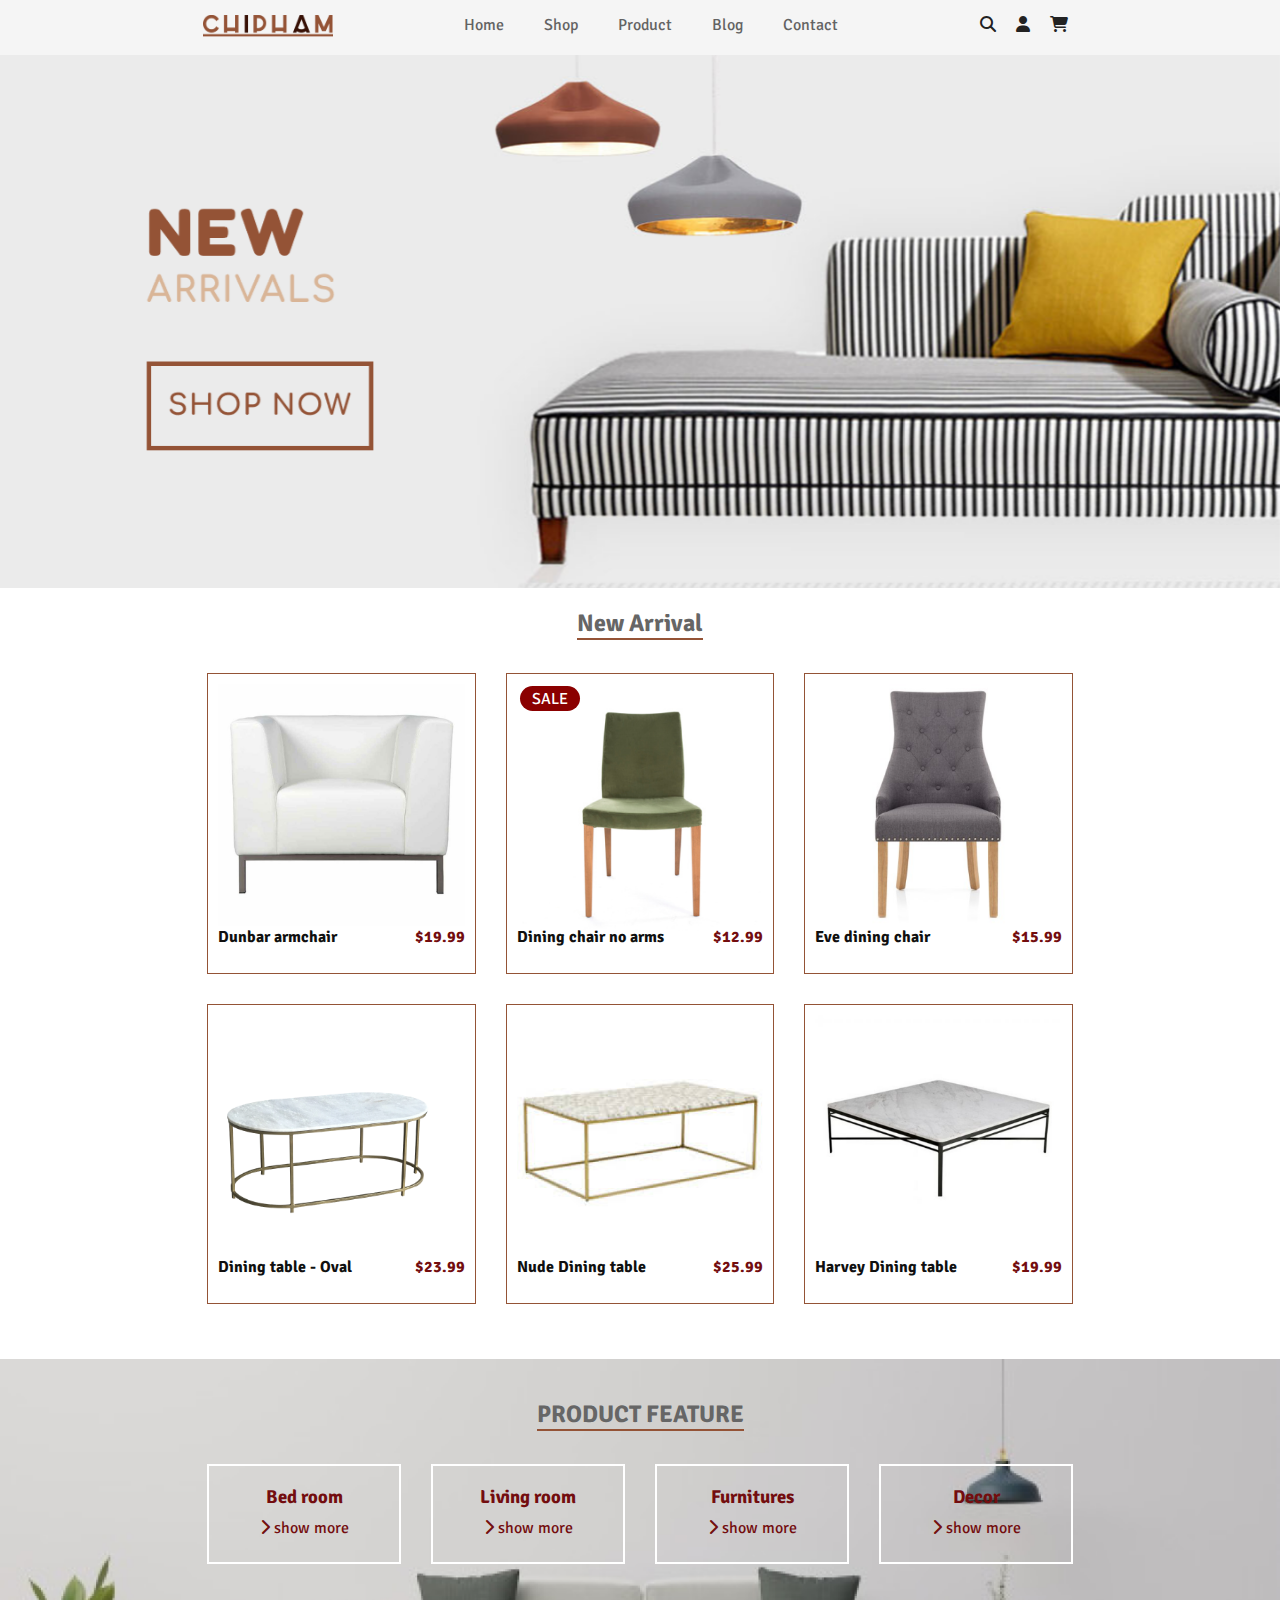
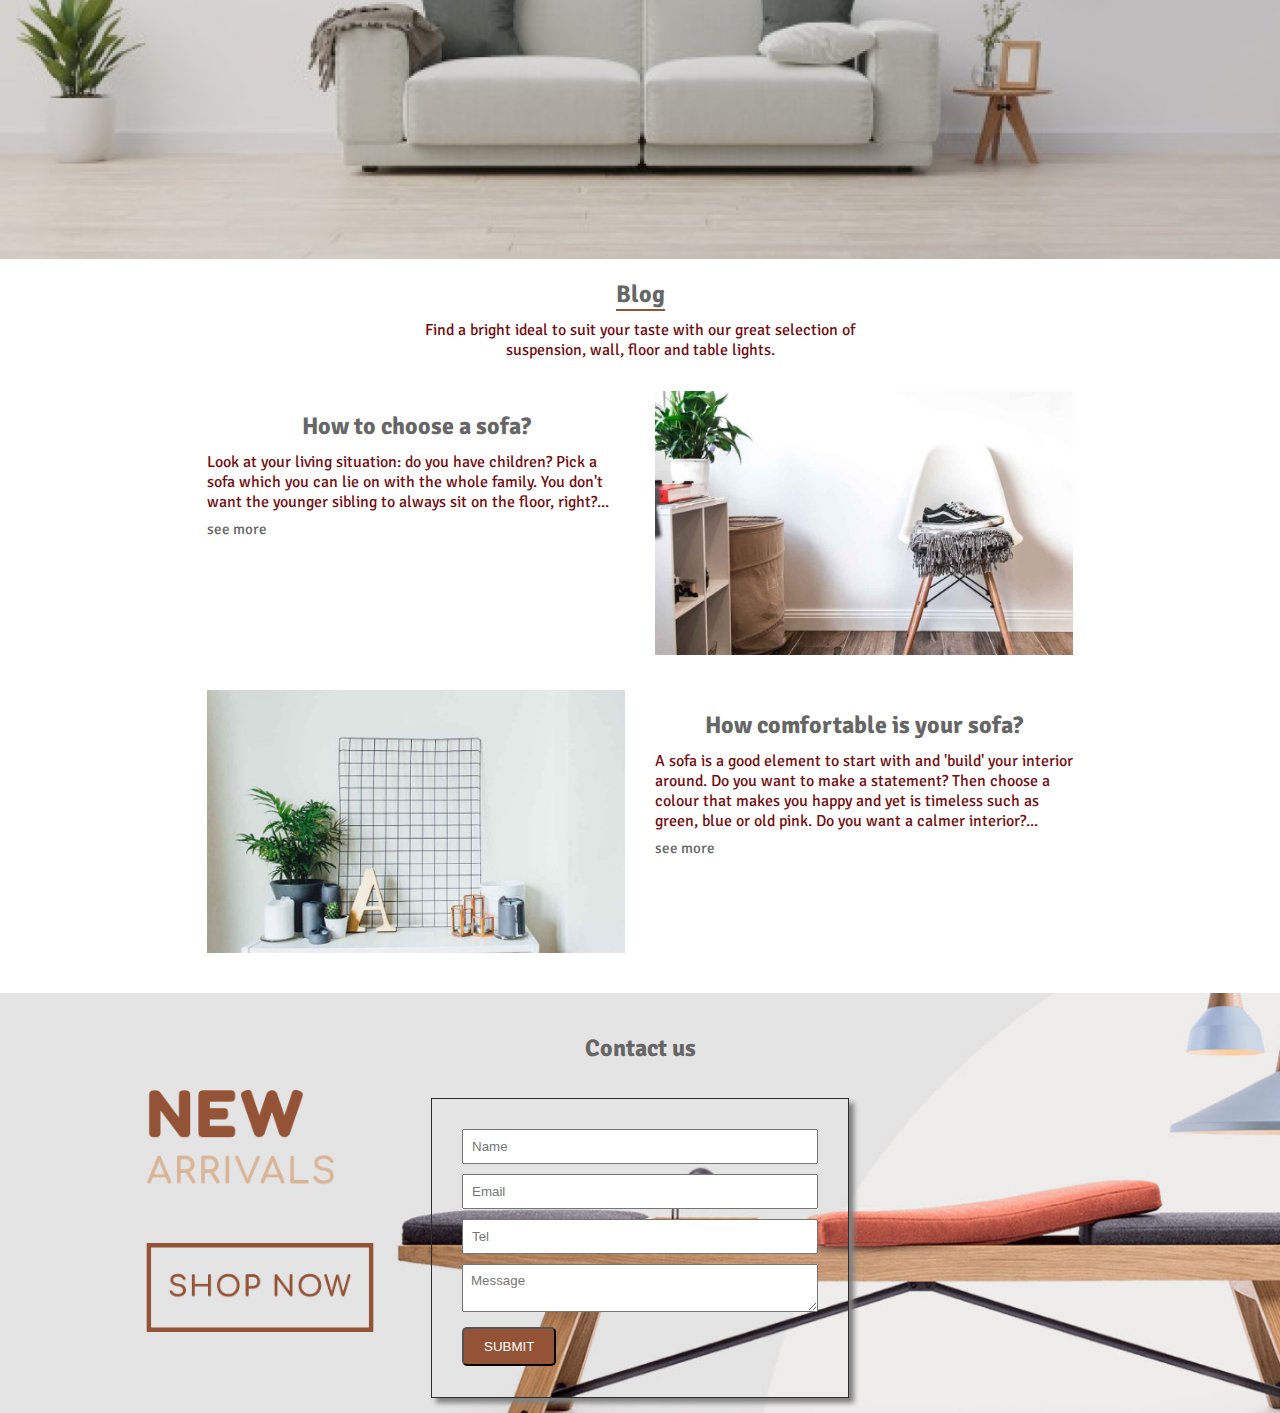
<file: index.html>
<!doctype html>
<html>
<head>
<meta charset="UTF-8">
<title>CHIPHAM</title>
<link rel="stylesheet" href="css/thu-vien-css.css">
<link rel="stylesheet" href="css/all.min.css">
<link rel="stylesheet" href="css/style.css">
<link rel="stylesheet" href="css/owl.carousel.css">
<link rel="stylesheet" href="css/owl.theme.default.css">
</head>

<body>
<header>
  <div class="container d-flex justify-between">
    <div class="logo"><a href="#"><img src="images/LOGO 1.png" alt="" class="img-100"></a></div>
    <div class="menu">
      <ul>
        <li><a href="#home">Home</a></li>
        <li><a href="#shop">Shop</a></li>
        <li><a href="#product">Product</a></li>
        <li><a href="#blog">Blog</a></li>
        <li><a href="#contact">Contact</a></li>
      </ul>
    </div>
    <div class="icon"> <a href="#"><i class="fas fa-search"></i></a> <a href="#"><i class="fas fa-user"></i></a> <a href="#"><i class="fas fa-shopping-cart"></i></a> </div>
  </div>
</header>
<div class="banner">
  <div class="owl-carousel owl-theme" id="slide">
    <div class="item"><img src="images/Banner1.png" alt="" class="img-100"></div>
    <div class="item"><img src="images/Banner2.png" alt="" class="img-100"></div>
    <div class="item"><img src="images/Banner3.png" alt="" class="img-100"></div>
  </div>
</div>
<main>
  <div id="shop" class="container">
    <h2 class="text-center"> <span class="gach-chan">New Arrival</span></h2>
    <div class="row">
      <div class="col-4">
        <div class="vien"> <img src="images/Chair1.png" alt="" class="img-100">
          <p class="d-flex justify-between"><b class="text-den">Dunbar armchair</b><b class="text-do">$19.99</b></p>
          <div class="icon2 d-flex"> <a href="#"><i class="fas fa-heart"></i></a> <a href="#"><i class="fas fa-search"></i></a> <a href="#"><i class="fas fa-shopping-cart"></i></a> </div>
        </div>
      </div>
      <div class="col-4">
        <div class="vien"> <img src="images/Chair2.png" alt="" class="img-100">
          <p class="sale">SALE</p>
          <p class="d-flex justify-between"><b class="text-den">Dining chair no arms</b><b class="text-do">$12.99</b></p>
          <div class="icon2 d-flex"> <a href="#"><i class="fas fa-heart"></i></a> <a href="Trang 2.html"><i class="fas fa-search"></i></a> <a href="#"><i class="fas fa-shopping-cart"></i></a></div>
        </div>
      </div>
      <div class="col-4">
        <div class="vien"> <img src="images/Chair3.png" alt="" class="img-100">
          <p class="d-flex justify-between"><b class="text-den">Eve dining chair</b><b class="text-do">$15.99</b></p>
          <div class="icon2 d-flex"> <a href="#"><i class="fas fa-heart"></i></a> <a href="#"><i class="fas fa-search"></i></a> <a href="#"><i class="fas fa-shopping-cart"></i></a> </div>
        </div>
      </div>
      <div class="col-4">
        <div class="vien"> <img src="images/Table1.png" alt="" class="img-100">
          <p class="d-flex justify-between"><b class="text-den">Dining table - Oval</b><b class="text-do">$23.99</b></p>
          <div class="icon2 d-flex"> <a href="#"><i class="fas fa-heart"></i></a> <a href="#"><i class="fas fa-search"></i></a> <a href="#"><i class="fas fa-shopping-cart"></i></a> </div>
        </div>
      </div>
      <div class="col-4">
        <div class="vien"> <img src="images/Table2.png" alt="" class="img-100">
          <p class="d-flex justify-between"><b class="text-den">Nude Dining table</b><b class="text-do">$25.99</b></p>
          <div class="icon2 d-flex"> <a href="#"><i class="fas fa-heart"></i></a> <a href="#"><i class="fas fa-search"></i></a> <a href="#"><i class="fas fa-shopping-cart"></i></a> </div>
        </div>
      </div>
      <div class="col-4">
        <div class="vien"> <img src="images/Table3.png" alt="" class="img-100">
          <p class="d-flex justify-between"><b class="text-den">Harvey Dining table</b><b class="text-do">$19.99</b></p>
          <div class="icon2 d-flex"> <a href="#"><i class="fas fa-heart"></i></a> <a href="#"><i class="fas fa-search"></i></a> <a href="#"><i class="fas fa-shopping-cart"></i></a> </div>
        </div>
      </div>
    </div>
  </div>
  <br>
  <!--section product feature-->
  <section id="feauture">
    <div id="product" class="container">
      <h2 class="text-center pd-top"><span class="gach-chan">PRODUCT FEATURE</span></h2>
      <div class="row">
        <div class="col-3 text-center">
          <div class="vien2">
            <h3 class="text-do"><b>Bed room</b></h3>
            <p><i class="fas fa-chevron-right text-do"></i> <a href="#">show more</a></p>
          </div>
        </div>
        <div class="col-3 text-center">
          <div class="vien2">
            <h3 class="text-do"><b>Living room</b></h3>
            <p><i class="fas fa-chevron-right text-do"></i> <a href="#">show more</a></p>
          </div>
        </div>
        <div class="col-3 text-center">
          <div class="vien2">
            <h3 class="text-do"><b>Furnitures</b></h3>
            <p><i class="fas fa-chevron-right text-do"></i> <a href="#">show more</a></p>
          </div>
        </div>
        <div class="col-3 text-center">
          <div class="vien2">
            <h3 class="text-do"><b>Decor</b></h3>
            <p><i class="fas fa-chevron-right text-do"></i> <a href="#">show more</a></p>
          </div>
        </div>
      </div>
    </div>
  </section>
  <!--section blog-->
  <div id="blog" class="container">
    <h2 class="text-center"> <span class="gach-chan">Blog</span></h2>
    <p class="text-center text-do">Find a bright ideal to suit your taste with our great selection of <br>
      suspension, wall, floor and table lights.</p>
    <div class="row d-flex">
      <div class="col-6">
        <h2 class="text-center">How to choose a sofa?</h2>
        <p class="text-do">Look at your living situation: do you have children? Pick a sofa which you can lie on with the whole family. You don't want the younger sibling to always sit on the floor, right?...</p>
        <p><a href="#">see more</a></p>
      </div>
      <div class="col-6"> <img src="images/blog1.png" alt="" class="img-100"></div>
    </div>
    <div class="row d-flex">
      <div class="col-6"> <img src="images/blogg2.png" alt="" class="img-100"> </div>
      <div class="col-6">
        <h2 class="text-center">How comfortable is your sofa?</h2>
        <p class="text-do">A sofa is a good element to start with and 'build' your interior around. Do you want to make a statement? Then choose a colour that makes you happy and yet is timeless such as green, blue or old pink. Do you want a calmer interior?...</p>
        <p><a href="#">see more</a></p>
      </div>
    </div>
  </div>
</main>
<section id="contact">
  <div class="container">
    <h2 class="text-center pd-top">Contact us</h2>
    <div class="row d-flex justify-center">
      <div class="col-6">
        <div class="shadow">
          <form action="#">
            <input type="text" placeholder="Name" class="form-control">
            <input type="email" placeholder="Email" class="form-control">
            <input type="tel" placeholder="Tel" class="form-control">
            <textarea placeholder="Message" class="form-control" style="font-family: Gotham, 'Helvetica Neue', Helvetica, Arial, 'sans-serif"></textarea>
            <button type="submit" class="btn">SUBMIT</button>
          </form>
        </div>
      </div>
    </div>
  </div>
</section>
<script src="js/jquery-3.6.0.min.js"></script> 
<script src="js/owl.carousel.js"></script> 
<script src="js/control.js"></script>
</body>
</html>
</file>
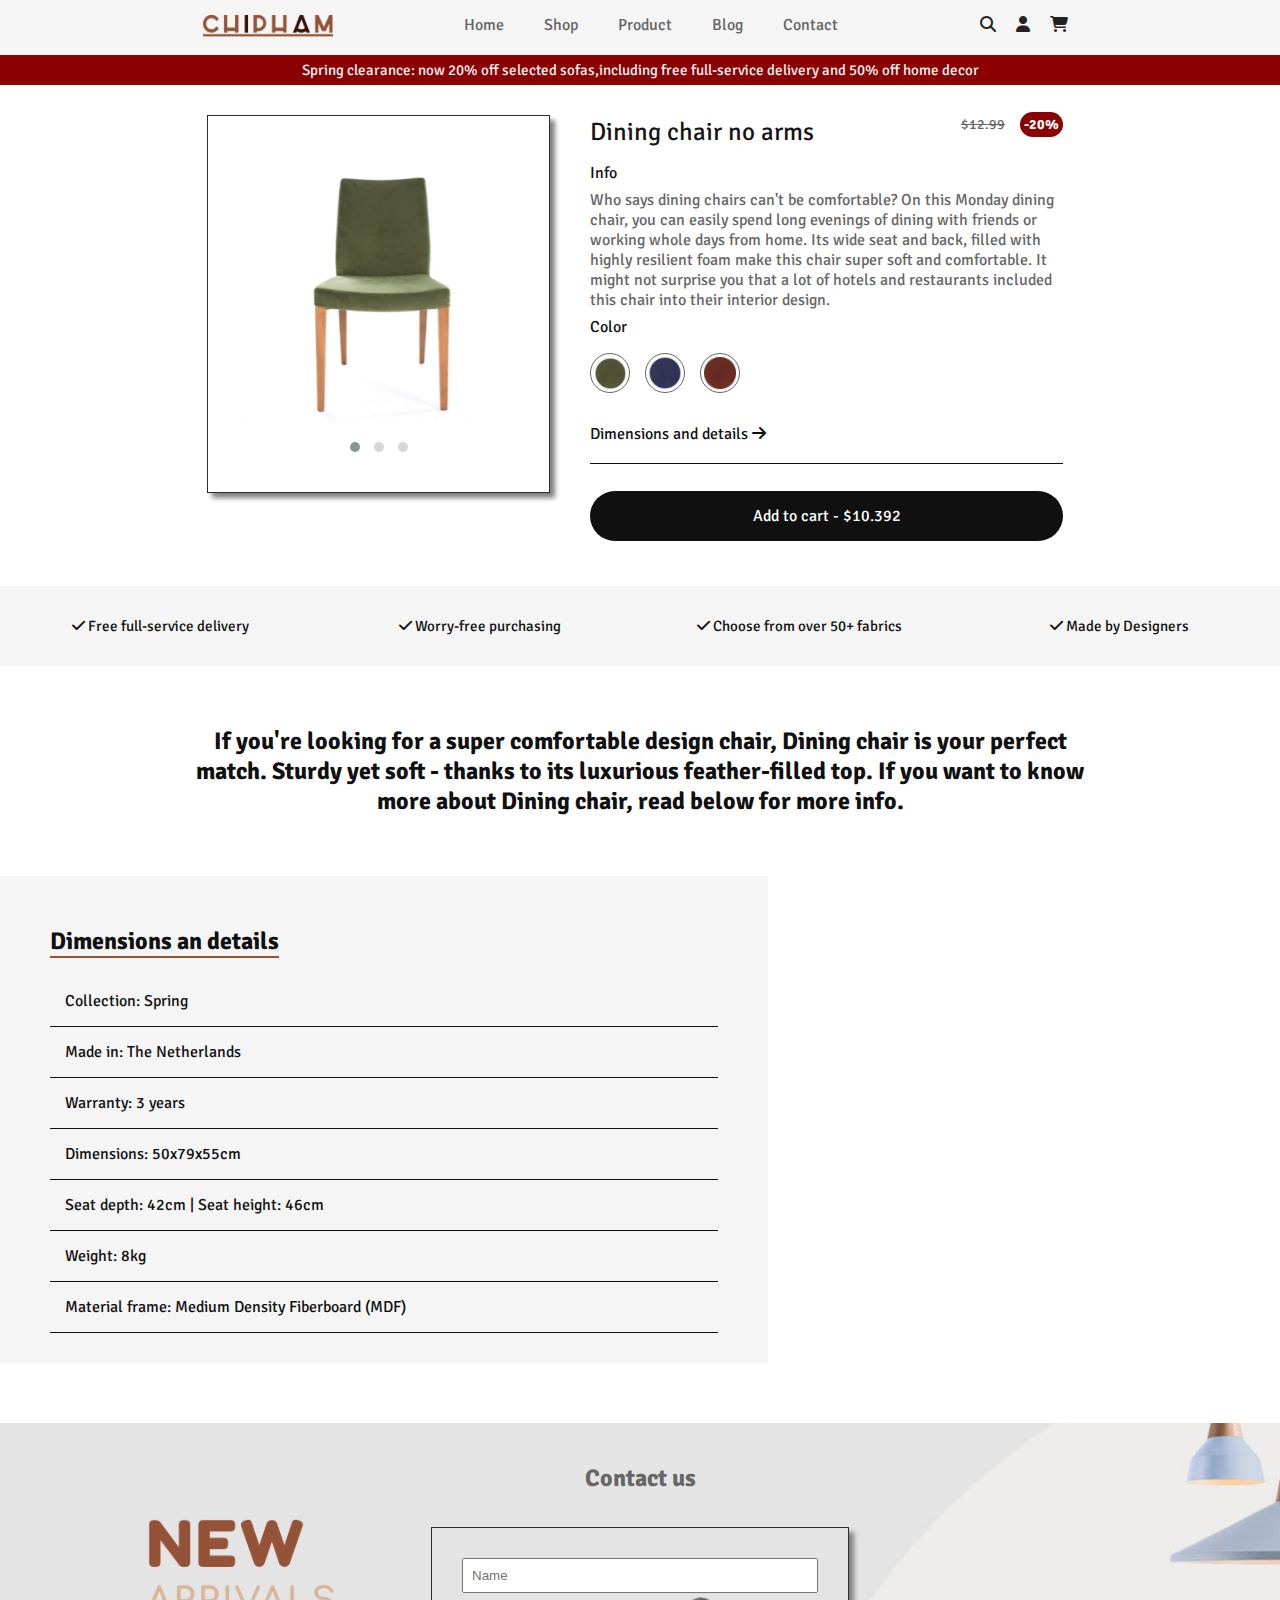
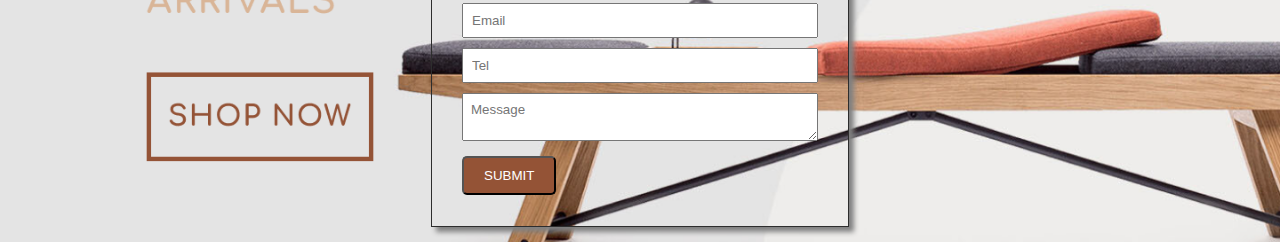
<file: Trang 2.html>
<!doctype html>
<html>
<head>
<meta charset="UTF-8">
<title>Shop</title>
<link rel="stylesheet" href="css/thu-vien-css.css">
<link rel="stylesheet" href="css/all.min.css">
<link rel="stylesheet" href="css/style.css">
<link rel="stylesheet" href="css/owl.carousel.css">
<link rel="stylesheet" href="css/owl.theme.default.css">
</head>

<body>
<header>
  <div class="container d-flex justify-between">
    <div class="logo"><a href="index.html"><img src="images/LOGO 1.png" alt="" class="img-100"></a></div>
    <div class="menu">
      <ul>
        <li><a href="index.html">Home</a></li>
        <li><a href="index.html">Shop</a></li>
        <li><a href="index.html">Product</a></li>
        <li><a href="index.html">Blog</a></li>
        <li><a href="#contact">Contact</a></li>
      </ul>
    </div>
    <div class="icon"> <a href="#"><i class="fas fa-search"></i></a> <a href="#"><i class="fas fa-user"></i></a> <a href="#"><i class="fas fa-shopping-cart"></i></a> </div>
  </div>
</header>
<div class="thanhdo">
  <div class="container">
    <p class="text-center">Spring clearance: now 20% off selected sofas,including free full-service delivery and 50% off home decor</p>
  </div>
</div>
<main>
  <section id="info">
    <div class="container">
      <div class="row d-flex">
        <div class="col-5">
          <div class="shadow"> 
			<div class="owl-carousel owl-theme" id="slide2">
				<div class="item"><img src="images/Chair2.png" alt="" class="img-100"></div>
				<div class="item"><img src="images/Chair2xanh.png" alt="" class="img-100"></div>
				<div class="item"><img src="images/Chair2 nau.png" alt="" class="img-100"></div>
		    </div>
		  </div>
	    </div>
      <div class="col-7">
        <div class="tieu-de d-flex justify-between">
          <p style="font-size: 25px; color: #151515">Dining chair no arms</p>
          <p style="font-size: 14px"><del>$12.99</del> <b class="oval-red">-20%</b></p>
        </div>
        <p class="text-den">Info</p>
        <p>Who says dining chairs can't be comfortable? On this Monday dining chair, you can easily spend long evenings of dining with friends or working whole days from home. Its wide seat and back, filled with highly resilient foam make this chair super soft and comfortable. It might not surprise you that a lot of hotels and restaurants included this chair into their interior design.</p>
        <p class="text-den">Color</p>
        <div class="color d-flex">
          <div class="vien-tron"><a href=""><img src="images/tron2.png" alt="" class="img-100"></a></div>
          <div class="vien-tron"><a href=""><img src="images/tron1.png" alt="" class="img-100"></a></div>
          <div class="vien-tron"><a href=""> <img src="images/tron3.png" alt="" class="img-100"></a></div>
        </div>
        <br>
        <br>
        <p><a href="#detail" style="text-decoration: none; color: #101010; display: block; border-bottom: 1px solid #101010; width: 100%; height:40px">Dimensions and details 	<i class="fas fa-arrow-right align"></i></a></p>
        <br>
        <div class="cart">
          <p>Add to cart - $10.392</p>
        </div>
      </div>
    </div></div>
  </section>
	<!--xong phan 1-->
	<br>
<div class="thanh-xam">
<div class="row d-flex justify-around">
		<div class="col-3"><p> <i class="fas fa-check"></i> Free full-service delivery</p></div>
		<div class="col-3"><p> <i class="fas fa-check"></i> Worry-free purchasing</p></div>
		<div class="col-3"><p> <i class="fas fa-check"></i> Choose from over 50+ fabrics</p></div>
		<div class="col-3"><p> <i class="fas fa-check"></i> Made by Designers</p></div>
		</div>
	</div> <br> <br>
<!--xong phan 2-->
<div class="container">
	<h2 class="text-center text-den">If you're looking for a super comfortable design chair, Dining chair is your perfect match. Sturdy yet soft - thanks to its luxurious feather-filled top. If you want to know more about Dining chair, read below for more info.</h2>
	</div>
	<br> <br>
<section id="detail">
	<h2><span class="gach-chan">Dimensions an details</span></h2>
	<ul>
        <li><a href="#">Collection: Spring</a></li>
        <li><a href="#">Made in: The Netherlands</a></li>
        <li><a href="#">Warranty: 3 years</a></li>
        <li><a href="#">Dimensions: 50x79x55cm</a></li>
		<li><a href="#">Seat depth: 42cm | Seat height: 46cm</a></li>
		<li><a href="#">Weight: 8kg</a></li>
		<li><a href="#">Material frame: Medium Density Fiberboard (MDF)</a></li>
      </ul>
	</section> <br> <br>
	<!--xong tiep ne-->
<section id="contact">
  <div class="container">
    <h2 class="text-center pd-top">Contact us</h2>
    <div class="row d-flex justify-center">
      <div class="col-6">
        <div class="shadow">
          <form action="#">
            <input type="text" placeholder="Name" class="form-control">
            <input type="email" placeholder="Email" class="form-control">
            <input type="tel" placeholder="Tel" class="form-control">
            <textarea placeholder="Message" class="form-control" style="font-family: Gotham, 'Helvetica Neue', Helvetica, Arial, 'sans-serif"></textarea>
            <button type="submit" class="btn">SUBMIT</button>
          </form>
        </div>
      </div>
    </div>
  </div>
</section>
</main>
<script src="js/jquery-3.6.0.min.js"></script> 
<script src="js/owl.carousel.js"></script> 
<script src="js/control.js"></script>
</body>
</html>
</file>
<file: css/thu-vien-css.css>
@charset "utf-8";
/* CSS Document */
@import url('https://fonts.googleapis.com/css2?family=Signika&display=swap');
*{ box-sizing: border-box}
body{
  font-family: 'Signika', sans-serif;font-size: 16px;color: #666666;margin: 0;  
}
.container{ width: 70%; margin: auto}
.img-100{ width: 100%; height: auto}
.img-circle{ border-radius: 50%}
.row{ display: flex; flex-wrap: wrap}
.col-1 {width: 8.33%;}
.col-2 {width: 16.66%;}
.col-3 {width: 25%;}
.col-4 {width: 33.33%;}
.col-5 {width: 41.66%;}
.col-6 {width: 50%;}
.col-7 {width: 58.33%;}
.col-8 {width: 66.66%;}
.col-9 {width: 75%;}
.col-10 {width: 83.33%;}
.col-11 {width: 91.66%;}
.col-12 {width: 100%;}
[class*="col-"] {
  padding: 15px;
  /*border: 1px solid red;*/
}
.py-50{ padding: 50px}
.p-0{ padding: 0} .p-3{padding: 15px}
.mt-0{ margin-top: 0}.my-10{margin: 10px 0} .mb-10{margin-bottom: 10px}
.my-30{ margin-top: 30px; margin-bottom: 30px}
.mx-auto { margin-left: auto; margin-right: auto}
.text-right{ text-align: right}
.text-center { text-align: center}
.d-flex{ display: flex}
.d-block{ display:block}
.d-none{ display: none}
.justify-center{ justify-content: center}
.justify-between{ justify-content: space-between}
.justify-around{ justify-content: space-around}
.flex-row-reverse{flex-direction: row-reverse}
.align-item-center{align-items: center}
.text-white{ color: #fff}
.btn-fill-primary
{
    background-color:#F87503;
    padding: 10px 20px;
    color: #fff;
    border-radius: 5px;
    cursor: pointer;
    text-transform: uppercase;
     border: 2px solid #F87503;
    transition: all .5s
}
.btn-fill-primary:hover{
     background-color:#Ff0;
    color: #333
}
.btn-outline-primary
{
    border: 2px solid #F87503;
    background: none;
    padding: 10px 20px;
    color: #fff;
    border-radius: 5px;
    cursor: pointer;
    text-transform: uppercase;
     transition: all .5s
}
.btn-outline-primary:hover{
     background-color:#F87503;
    color: #333
}
</file>
<file: css/style.css>
@charset "UTF-8";
/* CSS Document */
body {
  margin: 0
}
header {
  width: 100%;
  height: 55px;
  background-color: #F5F5F5;
  padding: 15px
}
html {
  scroll-behavior: smooth
}
.logo {
  width: 130px;
  height: auto;
}
.menu ul {
  margin: 0;
  padding: 0;
  list-style: none;
  display: flex;
}
.menu ul li a {
  text-decoration: none;
  padding: 20px;
  color: #636363
}
.menu ul li a:hover {
  background-color: #945336;
  color: #F7F7F7
}
.icon {
  margin: 0;
  padding: 0;
  display: flex;
}
.icon a i {
  color: #222222;
  padding: 0 10px
}
.icon a i:hover {
  color: #945336;
}
.banner {
  width: 100%;
  min-height: 500px;
}
.text-xam {
  color: #636363;
  border-bottom: 2px solid #945336
}
.gach-chan {
  border-bottom: 2px solid #945336
}
.vien {
  width: 100%;
  min-height: 100px;
  border: 1px solid #945336;
  padding: 10px;
  position: relative;
  overflow: hidden
}
.text-den {
  color: #101010
}
.text-do {
  color: #730D0F
}
.icon2 {
  position: absolute;
  width: 80%;
  height: 40px;
  left: 10%;
  top: -15%;
  justify-content: space-around;
  transition: all 1s
}
.icon2 a {
  height: 40px;
  width: 40px;
  background-color: #EEEEEE;
  color: #730D0F;
  border-radius: 50px;
  display: flex;
  text-decoration: none;
  justify-content: center;
  align-items: center;
}
.icon2 a:hover {
  background-color: #730D0F;
  color: white
}
.vien:hover .icon2 {
  top: 27%;
}
#feauture {
  width: 100%;
  min-height: 500px;
  background-image: url("../images/bg2.png");
  background-size: cover;
  background-repeat: no-repeat;
  background-position: bottom center
}
.pd-top {
  padding-top: 40px
}
.vien2 p a {
  color: #730D0F;
  text-decoration: none
}
.vien2 p a:hover {
  color: white
}
.vien2 {
  width: 100%;
  height: 100px;
  border: 2px solid white
}
footer {
  width: 100%;
  height: 300px;
  position: relative
}
.form-control {
  padding: 8px;
  margin-bottom: 10px;
  width: 100%
}
.container3 {
  width: 35%;
  height: auto;
  position: absolute;
  left: 35%;
  top: 30%
}
.btn {
  padding: 10px 20px;
  background-color: #945336;
  border-radius: 5px;
  color: white;
  cursor: pointer
}
.btn:hover {
  background-color: darkred;
  color: white
}
#contact {
  width: 100%;
  min-height: 400px;
  background-image: url("../images/Banner2.png");
  background-repeat: no-repeat;
  background-size: cover;
  background-position: center
}
.shadow {
  border: 1px solid #2D2D2D;
  padding: 30px;
  width: 100%;
  min-height: 300px;
  box-shadow: 5px 5px 5px gray
}
.col-6 p a {
  color: #666666;
  text-decoration: none;
  font-size: 15px
}
.col-6 p a:hover {
  background-color: darkred;
  color: white;
  border-radius: 15px;
  padding: 5px
}
.sale {
  color: white;
  background-color: darkred;
  width: 60px;
  height: 25px;
  padding: 5px;
  border-radius: 20px;
  display: flex;
  justify-content: center;
  align-items: center;
  position: absolute;
  left: 5%;
  top: 7%
}
/*stye trang 2*/
.thanhdo {
  width: 100%;
  height: 30px;
  background-color: darkred;
  color: #F4F4F4;
  padding: 15px;
  font-size: 15px
}
.container p {
  margin-top: -9px
}
#info {
  min-height: 400px;
  margin-top: 15px;
}
.col-5 {
  min-height: 300px;
  padding: 15px;
}
.col-7 {
  min-height: 300px;
  padding: 25px;
}
.vien-ghe {
  border: 1px solid #945336
}
.oval-red {
  background-color: darkred;
  padding: 4px;
  border-radius: 15px;
  color: white;
  margin-left: 12px;
}
.vien-tron {
  width: 40px;
  height: 40px;
  border: 1px solid #666666;
  border-radius: 500px;
  padding: 2px;
  margin-right: 15px
}
.cart{
  width: 100%;
  height: 50px;
  background-color: #101010;
	border-radius: 50px;
	color: white;
	text-align: center;
	line-height: 50px
}
.cart:hover{
	background-color: darkred;
	color:white;
}
.thanh-xam{
  width: 100%;
  height: 80px;
  background-color:#F5F5F5;
  color: #101010;
  padding: 1px;
  font-size: 15px;
text-align: center
}
#detail{
	width: 60%;
	min-height: 100px;
	background-color: #F5F5F5;
	color: #101010;
	padding: 30px 50px;
	display: flex;
	flex-direction: column;
}
#detail ul{
	margin: 0;
	padding: 0;
	list-style: none;
	display: flex;
	flex-direction: column
}
#detail ul li{
	border-bottom: 1px solid #101010
}
#detail ul li a{
	text-decoration: none;
	color: #101010;
	display: block;
	padding: 15px
}
</file>
